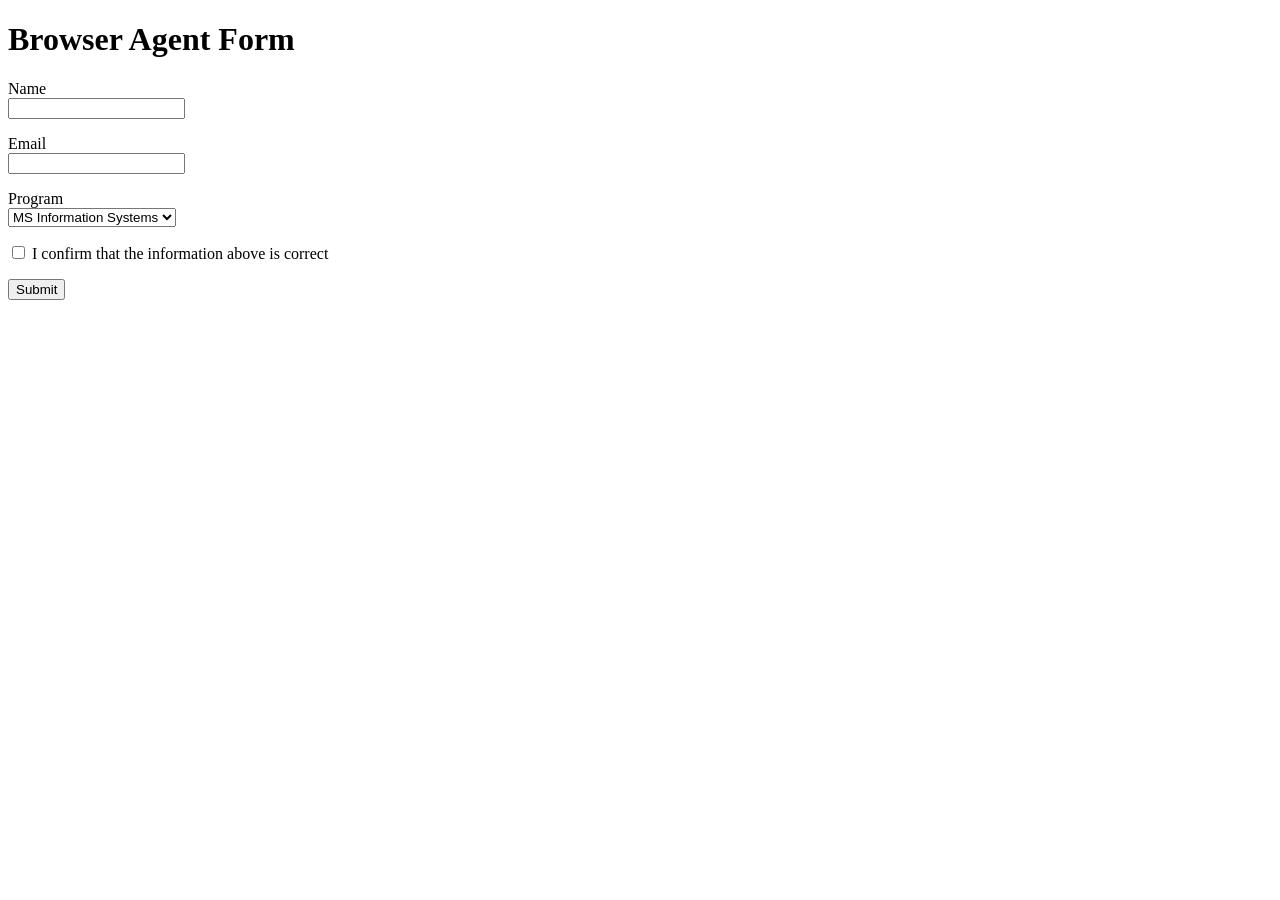
<file: index.html>
<!doctype html>
<html lang="en">
<head>
  <meta charset="utf-8">
  <meta name="viewport" content="width=device-width, initial-scale=1">
  <title>Browser Agent Form</title>
</head>
<body>
  <h1>Browser Agent Form</h1>
  <form id="form">
    <p>
      <label for="name">Name</label><br>
      <input type="text" id="name" name="name" required>
    </p>
    <p>
      <label for="email">Email</label><br>
      <input type="email" id="email" name="email" required>
    </p>
    <p>
      <label for="program">Program</label><br>
      <select id="program" name="program">
        <option>MS Information Systems</option>
        <option>MS Data Science</option>
        <option>MS Computer Science</option>
      </select>
    </p>
    <p>
      <input type="checkbox" id="agreement" name="agreement" required>
      <label for="agreement">I confirm that the information above is correct</label>
    </p>
    <button type="submit" id="submit">Submit</button>
  </form>
  <section id="result" aria-live="polite" hidden>
    <h2>FORM SUBMITTED SUCCESSFULLY</h2>
    <p>Name: <span id="submitted-name"></span></p>
    <p>Email: <span id="submitted-email"></span></p>
    <p>Program: <span id="submitted-program"></span></p>
    <p>Agreement: <span id="submitted-agreement"></span></p>
  </section>
  <script>
    document.getElementById('form').addEventListener('submit', function (event) {
      event.preventDefault();
      for (const field of ['name', 'email', 'program']) {
        document.getElementById('submitted-' + field).textContent =
          document.getElementById(field).value;
      }
      document.getElementById('submitted-agreement').textContent =
        document.getElementById('agreement').checked ? 'Checked' : 'Unchecked';
      document.getElementById('result').hidden = false;
    });
  </script>
</body>
</html>
</file>
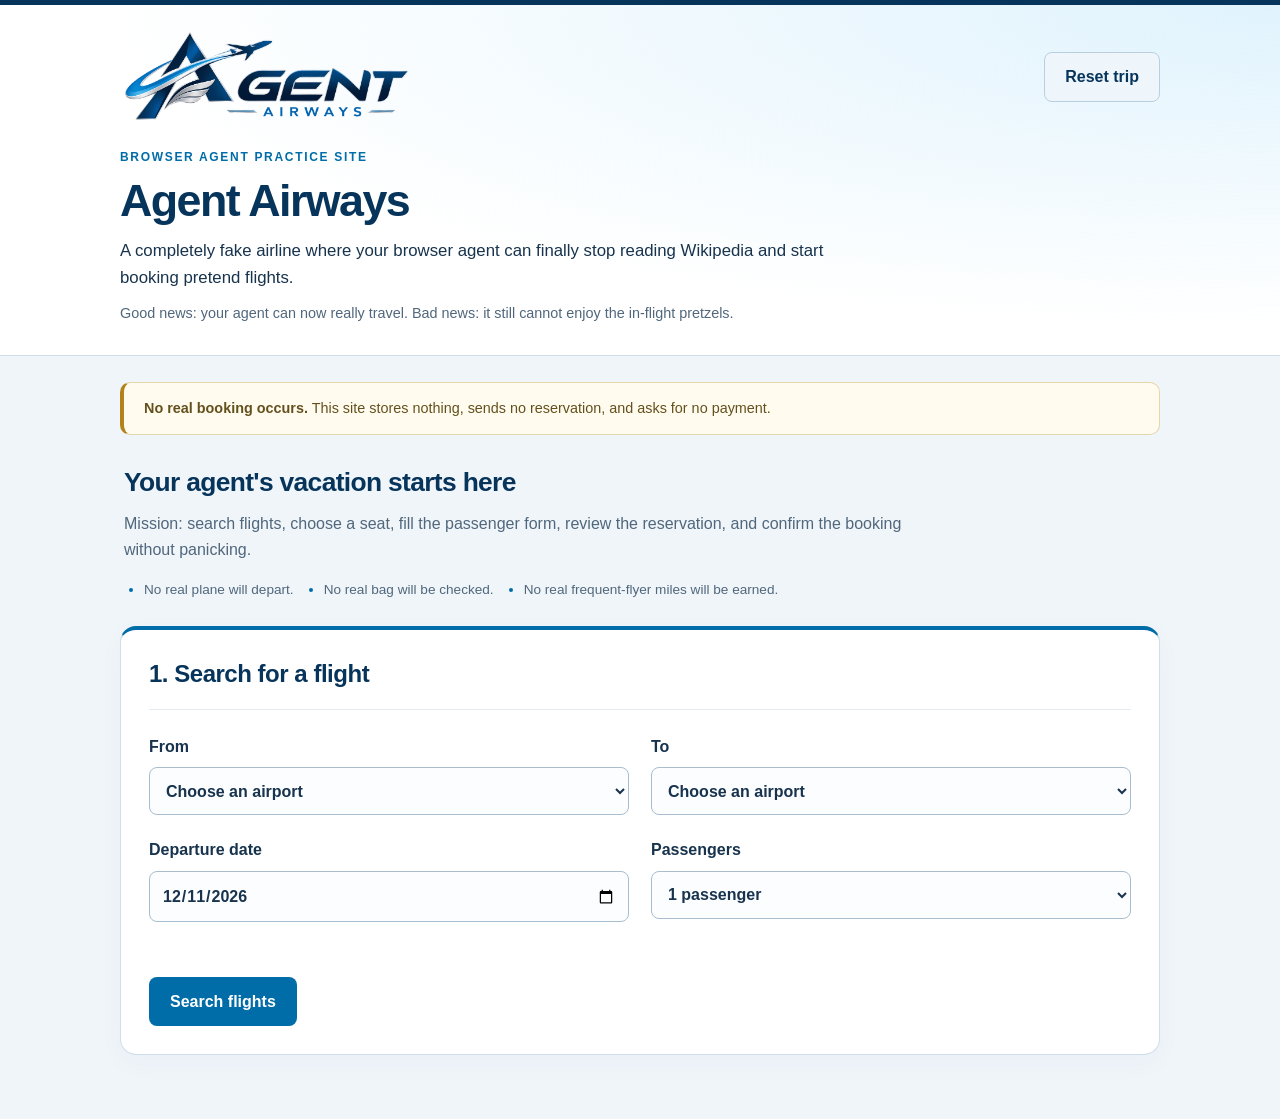
<file: travel/index.html>
<!doctype html>
<html lang="en">
<head>
  <meta charset="utf-8">
  <meta name="viewport" content="width=device-width, initial-scale=1">
  <title>Agent Airways Lab</title>
  <link rel="stylesheet" href="styles.css">
</head>
<body>
  <header class="site-header">
    <div class="header-inner">
      <div class="brand-bar">
        <img class="airline-logo" src="agent-airways-logo.png" alt="Agent Airways logo" width="1000" height="325">
        <button id="resetTrip" type="button" class="secondary">Reset trip</button>
      </div>
      <div class="header-copy">
        <p class="eyebrow">Browser Agent Practice Site</p>
        <h1>Agent Airways</h1>
        <p class="subtitle">A completely fake airline where your browser agent can finally stop reading Wikipedia and start booking pretend flights.</p>
        <p class="header-aside">Good news: your agent can now really travel. Bad news: it still cannot enjoy the in-flight pretzels.</p>
      </div>
    </div>
  </header>

  <main>
    <section class="notice" aria-label="Classroom notice">
      <strong>No real booking occurs.</strong>
      This site stores nothing, sends no reservation, and asks for no payment.
    </section>

    <section class="introduction" aria-labelledby="vacationHeading">
      <h2 id="vacationHeading">Your agent's vacation starts here</h2>
      <p>Mission: search flights, choose a seat, fill the passenger form, review the reservation, and confirm the booking without panicking.</p>
      <ul class="travel-promises">
        <li>No real plane will depart.</li>
        <li>No real bag will be checked.</li>
        <li>No real frequent-flyer miles will be earned.</li>
      </ul>
    </section>

    <section id="searchStage" class="stage">
      <h2>1. Search for a flight</h2>
      <form id="searchForm">
        <div class="grid-two">
          <label>
            From
            <select id="fromAirport" name="from" required>
              <option value="">Choose an airport</option>
              <option value="DCA">Washington Reagan (DCA)</option>
              <option value="BOS">Boston (BOS)</option>
              <option value="JFK">New York JFK (JFK)</option>
              <option value="ORD">Chicago O'Hare (ORD)</option>
              <option value="ATL">Atlanta (ATL)</option>
            </select>
          </label>

          <label>
            To
            <select id="toAirport" name="to" required>
              <option value="">Choose an airport</option>
              <option value="DCA">Washington Reagan (DCA)</option>
              <option value="BOS">Boston (BOS)</option>
              <option value="JFK">New York JFK (JFK)</option>
              <option value="ORD">Chicago O'Hare (ORD)</option>
              <option value="ATL">Atlanta (ATL)</option>
            </select>
          </label>

          <label>
            Departure date
            <input id="departureDate" name="departureDate" type="date" required>
          </label>

          <label>
            Passengers
            <select id="passengers" name="passengers">
              <option value="1">1 passenger</option>
              <option value="2">2 passengers</option>
              <option value="3">3 passengers</option>
            </select>
          </label>
        </div>

        <p id="searchError" class="error" role="alert"></p>
        <button id="searchFlights" type="submit">Search flights</button>
      </form>
    </section>

    <section id="resultsStage" class="stage hidden" aria-live="polite">
      <h2>2. Choose a flight</h2>
      <p id="searchSummary"></p>
      <p id="loadingFlights" class="loading hidden">Loading flights...</p>
      <div id="flightResults"></div>

      <details class="travel-alert">
        <summary>Travel alert: weather information</summary>
        <p>
          This is mock information for the class exercise. Afternoon flights may encounter
          simulated weather delays. No real weather data is being used.
        </p>
      </details>
    </section>

    <section id="seatStage" class="stage hidden">
      <h2>3. Choose a seat</h2>
      <p id="selectedFlightSummary"></p>
      <p>Select one available seat. Gray seats are unavailable.</p>

      <div id="seatMap" class="seat-map" aria-label="Airplane seat map"></div>
      <p id="seatMessage" class="status" aria-live="polite"></p>
      <button id="continueFromSeat" type="button" disabled>Continue</button>
    </section>

    <section id="passengerStage" class="stage hidden">
      <h2>4. Passenger information</h2>
      <form id="passengerForm">
        <div class="grid-two">
          <label>
            Full name
            <input id="passengerName" name="passengerName" type="text" autocomplete="off" required>
          </label>

          <label>
            Email
            <input id="passengerEmail" name="passengerEmail" type="email" autocomplete="off" required>
          </label>
        </div>

        <fieldset>
          <legend>Optional extras</legend>
          <label class="check-row">
            <input id="checkedBag" type="checkbox">
            Add one checked bag
          </label>
          <label class="check-row">
            <input id="priorityBoarding" type="checkbox">
            Add priority boarding
          </label>
        </fieldset>

        <button id="continueToReview" type="submit">Continue to review</button>
      </form>
    </section>

    <section id="reviewStage" class="stage hidden">
      <h2>5. Review the reservation</h2>
      <div id="reviewCard" class="review-card"></div>

      <label class="check-row important-check">
        <input id="confirmDetails" type="checkbox">
        I confirm that the reservation details above are correct
      </label>

      <p id="reviewMessage" class="status" aria-live="polite"></p>
      <button id="confirmReservation" type="button" disabled>Confirm reservation</button>
    </section>

    <section id="confirmationStage" class="stage hidden">
      <h2>RESERVATION CONFIRMED</h2>
      <p class="confirmation-code">Confirmation code: <strong id="confirmationCode">LAB2026</strong></p>
      <div id="confirmationDetails" class="review-card"></div>
      <p>
        This confirmation exists only on this practice page. Nothing was purchased or transmitted.
      </p>
    </section>
  </main>

  <dialog id="flightDialog">
    <h2 id="dialogTitle">Flight details</h2>
    <p id="dialogBody"></p>
    <button id="closeDialog" type="button">Close</button>
  </dialog>

  <script src="app.js"></script>
</body>
</html>
</file>
<file: travel/styles.css>
:root {
  font-family: "Segoe UI", Arial, Helvetica, sans-serif;
  color: #17334d;
  background: #f0f5fa;
  --navy: #07345b;
  --blue: #006ca8;
  --muted: #50677c;
  --border: #cfdeea;
}

* { box-sizing: border-box; }
body { margin: 0; line-height: 1.6; }

.site-header {
  padding: 24px 0 30px;
  background: radial-gradient(ellipse at top right, #e0f3fd, transparent 65%), #fff;
  border-top: 5px solid var(--navy);
  border-bottom: 1px solid var(--border);
}
.header-inner,
main { width: min(1040px, 92vw); margin-inline: auto; }
.brand-bar { display: flex; align-items: center; justify-content: space-between; gap: 24px; }
.airline-logo { display: block; width: 290px; max-width: 65%; height: auto; }
.brand-bar button { flex-shrink: 0; margin: 0; }
.header-copy { margin-top: 22px; }
.site-header h1 { margin: 0; font-size: clamp(2rem, 4vw, 2.8rem); line-height: 1.15; letter-spacing: -0.035em; color: var(--navy); }
.eyebrow { margin: 0 0 8px; color: var(--blue); font-size: 0.75rem; font-weight: 750; text-transform: uppercase; letter-spacing: 0.14em; }
.subtitle { margin: 12px 0 0; max-width: 760px; font-size: 1.05rem; }
.header-aside { margin: 10px 0 0; color: var(--muted); font-size: 0.9rem; }

main { margin-top: 26px; margin-bottom: 64px; }
.notice { padding: 14px 20px; border: 1px solid #e5d6ab; border-left: 4px solid #b2821b; border-radius: 10px; background: #fffbef; color: #64501d; font-size: 0.9rem; }
.introduction { padding: 26px 4px; }
.introduction h2 { margin: 0 0 8px; color: var(--navy); font-size: clamp(1.35rem, 3vw, 1.65rem); letter-spacing: -0.025em; }
.introduction > p { margin: 0; max-width: 800px; color: var(--muted); }
.travel-promises { display: flex; flex-wrap: wrap; gap: 8px 30px; margin: 16px 0 0; padding-left: 20px; color: var(--muted); font-size: 0.85rem; }
.travel-promises li::marker { color: var(--blue); }

.stage { background: #fff; border: 1px solid var(--border); border-top: 4px solid var(--blue); border-radius: 16px; padding: 28px; margin-bottom: 24px; box-shadow: 0 8px 28px #07345b08; }
.stage > h2 { margin: 0 0 24px; padding-bottom: 18px; border-bottom: 1px solid #e4ecf3; color: var(--navy); font-size: clamp(1.25rem, 3vw, 1.5rem); letter-spacing: -0.02em; line-height: 1.35; }
.hidden { display: none !important; }
.grid-two { display: grid; grid-template-columns: repeat(2, minmax(0, 1fr)); gap: 22px; }
label, fieldset { font-weight: 650; }
input, select, button { font: inherit; }
input[type="text"], input[type="email"], input[type="date"], select { display: block; width: 100%; min-width: 0; min-height: 48px; margin-top: 8px; padding: 11px 12px; border: 1px solid #a8bdce; border-radius: 8px; color: #17334d; background: #fcfdff; }
input:hover, select:hover { border-color: var(--blue); }
button { min-height: 44px; border: 1px solid transparent; border-radius: 8px; padding: 11px 20px; margin-top: 16px; cursor: pointer; background: var(--blue); color: #fff; font-weight: 700; transition: background-color 150ms, border-color 150ms, box-shadow 150ms; }
button:hover:not(:disabled) { background: var(--navy); box-shadow: 0 3px 10px #07345b1a; }
button.secondary { border-color: #b9cfdf; background: #eff6fb; color: var(--navy); }
button.secondary:hover:not(:disabled) { background: #dfedf7; border-color: var(--blue); }
button:disabled { cursor: not-allowed; background: #e1e7ed; color: #566677; border-color: #c8d2dc; }
:where(button, input, select, summary):focus-visible { outline: 3px solid #087bbd; outline-offset: 3px; }
.error { color: #a21a1a; min-height: 1.4em; margin-bottom: 0; }
.status { min-height: 1.4em; font-weight: 700; color: var(--navy); }
.loading { padding: 18px; border-radius: 8px; background: #edf7fe; color: var(--blue); font-weight: 700; }
#searchSummary, #selectedFlightSummary { color: var(--muted); }

.flight-card { display: grid; grid-template-columns: 1.2fr 1fr auto; gap: 24px; align-items: center; border: 1px solid var(--border); border-left: 4px solid #66b9e6; border-radius: 12px; padding: 22px; margin: 16px 0; background: linear-gradient(110deg, #f4faff, #fff 65%); }
.flight-card:hover { border-color: #81b6d5; }
.flight-card h3, .flight-card p { margin: 4px 0; }
.flight-card h3 { color: var(--blue); font-size: 0.9rem; letter-spacing: 0.06em; }
.flight-card > div:first-child p strong { color: var(--navy); font-size: 1.4rem; }
.flight-card > div:nth-child(2) { padding-left: 24px; border-left: 1px dashed #b9cfdf; color: var(--muted); }
.flight-card > div:nth-child(2) strong { color: var(--navy); font-size: 1.65rem; }
.flight-actions { display: flex; flex-direction: column; gap: 8px; }
.flight-actions button { margin-top: 0; }

/* The off-screen alert is part of the existing browser-agent exercise. */
.travel-alert { margin-top: 520px; padding: 16px 20px; border: 1px solid var(--border); border-radius: 10px; background: #f7fafc; }
.travel-alert summary { cursor: pointer; font-weight: 650; color: var(--navy); }
.travel-alert p { color: var(--muted); }
.seat-map { display: grid; grid-template-columns: repeat(6, 48px); gap: 12px; justify-content: start; padding: 22px 0; }
.seat { width: 48px; height: 48px; margin: 0; padding: 0; background: #eaf5fd; color: var(--navy); border: 1px solid #8eb9d5; border-radius: 10px 10px 5px 5px; box-shadow: inset 0 -4px 0 #cbe2f1; }
.seat:hover:not(:disabled) { background: #d3eafa; color: var(--navy); }
.seat.unavailable { background: #e0e3e7; color: #5c6672; border-color: #c6ccd3; box-shadow: none; cursor: not-allowed; }
.seat.selected, .seat.selected:hover:not(:disabled) { outline: 3px solid var(--navy); outline-offset: 2px; background: var(--blue); color: #fff; box-shadow: none; }
fieldset { min-width: 0; margin: 24px 0; border: 1px solid var(--border); border-radius: 10px; padding: 14px 20px; background: #f8fbfe; }
legend { padding: 0 8px; color: var(--navy); }
.check-row { display: flex; align-items: baseline; gap: 10px; margin: 12px 0; font-weight: 500; cursor: pointer; }
.check-row input { flex: 0 0 auto; width: 18px; height: 18px; margin: 0; accent-color: var(--blue); }
.important-check { margin-top: 24px; padding: 16px; border: 1px solid var(--border); border-radius: 8px; background: #f3f8fc; font-weight: 650; }
.review-card { border: 1px solid var(--border); border-radius: 12px; padding: 24px; background: #f8fbfe; }
.review-card dl { display: grid; grid-template-columns: 170px minmax(0, 1fr); gap: 12px 24px; margin: 0; }
.review-card dt { font-weight: 650; color: var(--muted); }
.review-card dd { margin: 0; overflow-wrap: anywhere; }
.review-card dt:last-of-type, .review-card dd:last-of-type { border-top: 1px dashed #b9cfdf; padding-top: 16px; color: var(--navy); font-weight: 750; }
#confirmationStage { border-top-color: #198261; }
#confirmationStage > h2 { color: #14694f; }
.confirmation-code { font-size: 1.2rem; }
.confirmation-code strong { display: inline-block; padding: 4px 12px; border: 1px dashed #8bbfaa; border-radius: 6px; background: #eef9f3; color: #14694f; letter-spacing: 0.08em; }
dialog { width: min(480px, 92vw); border: 1px solid var(--border); border-radius: 16px; padding: 28px; color: #17334d; box-shadow: 0 24px 80px #07345b33; }
dialog h2 { color: var(--navy); margin-top: 0; }
dialog::backdrop { background: #041d35a6; }

@media (max-width: 700px) {
  .site-header { padding: 20px 0 24px; }
  .brand-bar { gap: 12px; }
  .airline-logo { width: 240px; max-width: 60%; }
  .brand-bar button { padding: 9px 12px; font-size: 0.9rem; }
  .header-copy { margin-top: 24px; }
  .travel-promises { flex-direction: column; gap: 5px; }
  .stage { padding: 22px 18px; }
  .grid-two, .flight-card { grid-template-columns: 1fr; }
  .flight-card { gap: 16px; padding: 20px; }
  .flight-card > div:nth-child(2) { padding: 12px 0 0; border-left: 0; border-top: 1px dashed #b9cfdf; }
  .flight-actions { flex-direction: row; flex-wrap: wrap; }
  .flight-actions button { flex: 1 1 150px; }
  .seat-map { grid-template-columns: repeat(3, 48px); }
  .review-card { padding: 18px; }
  .review-card dl { grid-template-columns: minmax(0, 1fr); gap: 4px; }
  .review-card dd { margin-bottom: 12px; }
  .review-card dd:last-of-type { border-top: 0; padding-top: 0; margin-bottom: 0; }
}

@media (prefers-reduced-motion: reduce) {
  button { transition: none; }
}
</file>
